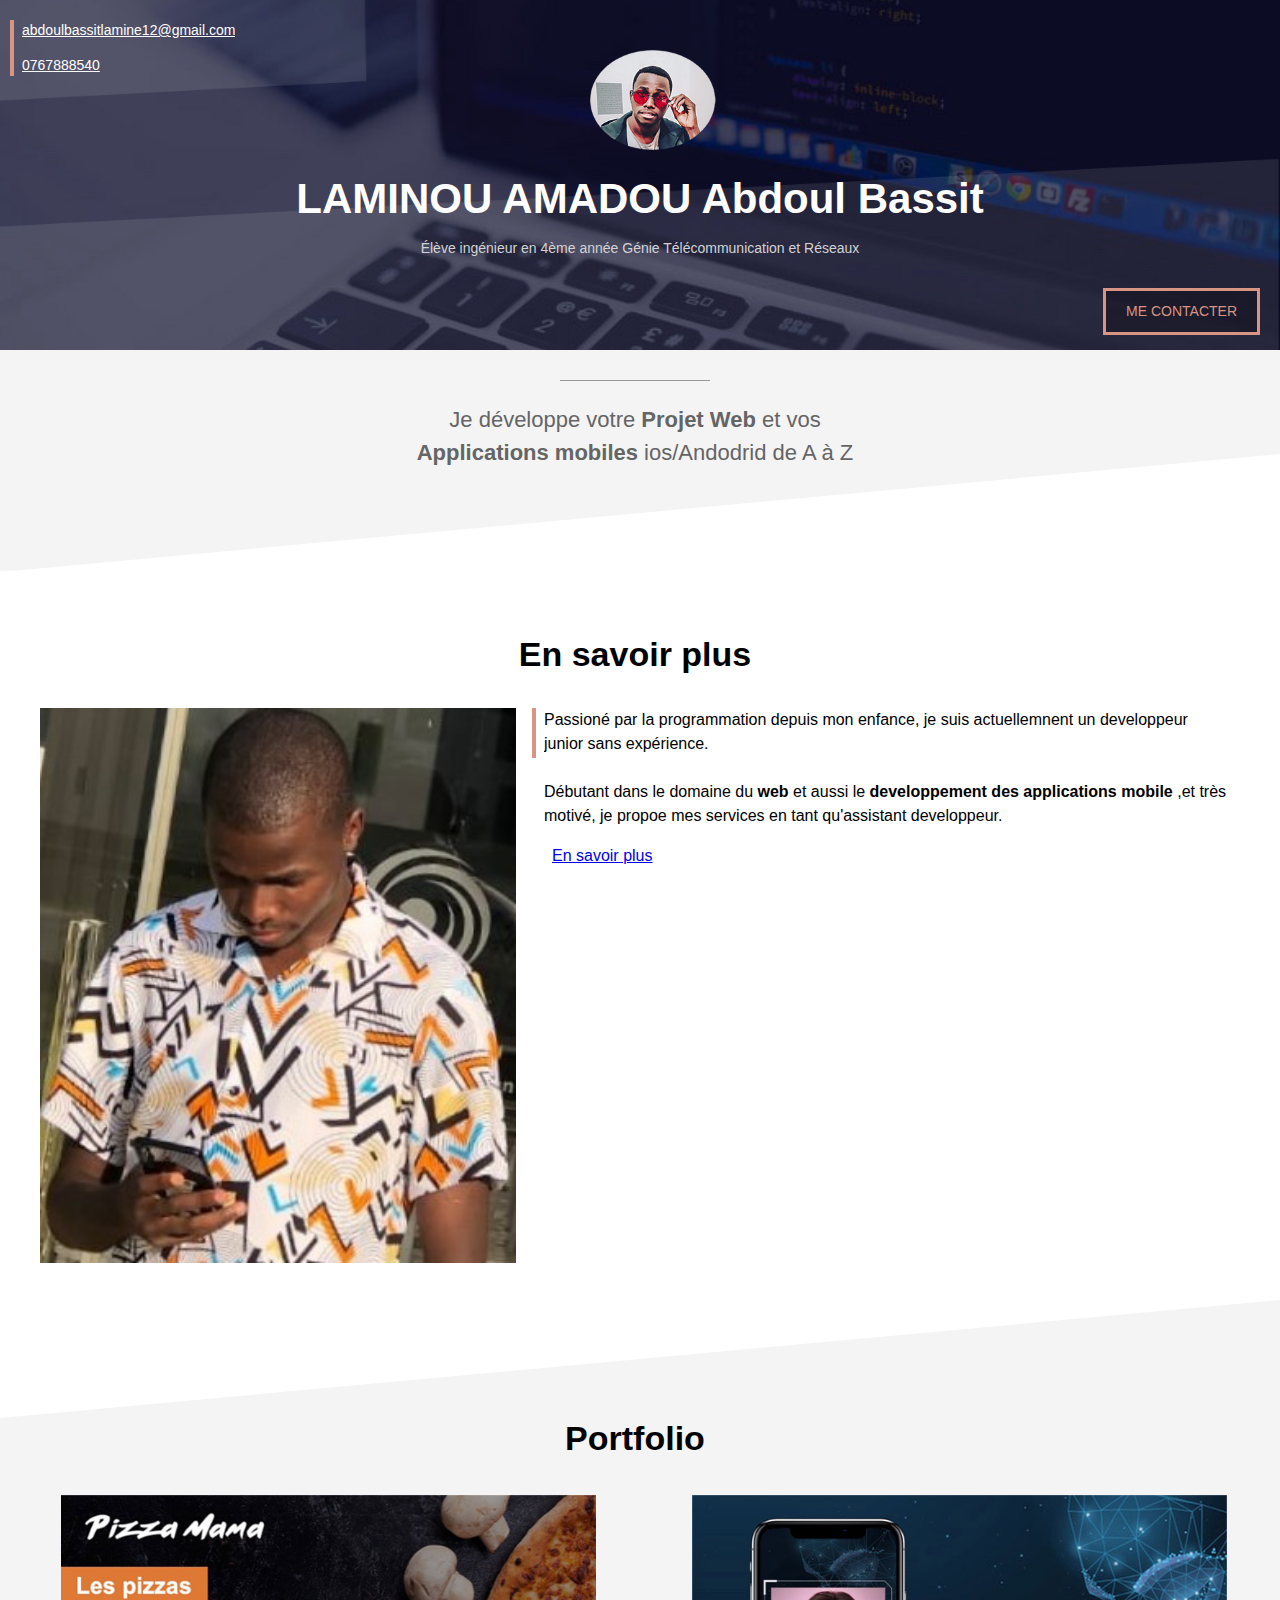
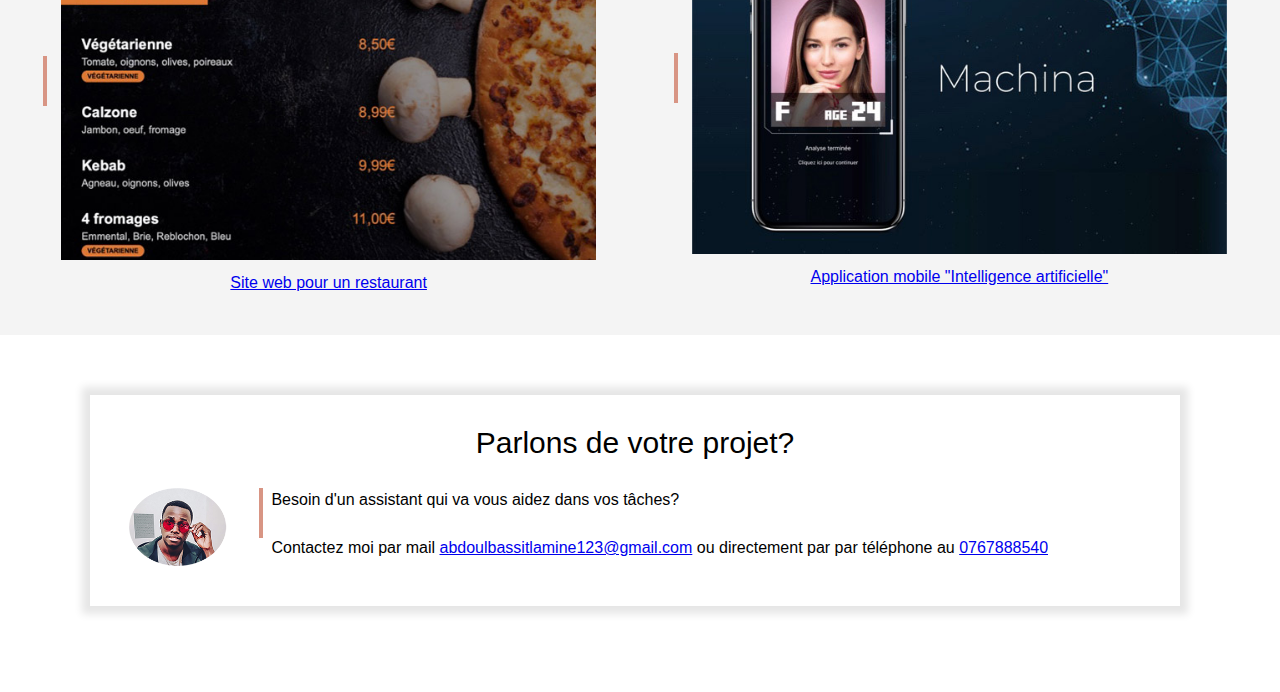
<file: index.html>
<!DOCTYPE html>
<html lang="fr">
<head>
    <meta charset="UTF-8">
    <meta http-equiv="X-UA-Compatible" content="IE=edge">
    <meta name="viewport" content="width=device-width, initial-scale=1.0">
    <title>Abdoul Bassit</title>
    <link rel="stylesheet" href="style.css">
</head>
<body>
    <!-- COUVERTURE -->
    <div class="cover">
        <img src="profile.png" class="cover-profile" alt="ma photo de profile">
        <h1>LAMINOU AMADOU Abdoul Bassit</h1>
        <p class="cover-description">Élève ingénieur en 4ème année Génie Télécommunication et Réseaux</p>
        <div style="text-align: center;">
            <a  class="contact-button" href="mailto:abdoulbassitlamine123@gmail.com"> me contacter</a>
        </div>    
    </div>
        <div class="cover-contact">
            <p><a href="mailto:abdoulbassitlamine123@gmail.com?subjetct=Contact%20depuis%20abdoulbassitlamine.">abdoulbassitlamine12@gmail.com</a></p>
            <p><a href="tel:+212767888540">0767888540</a></p>
        </div>
        <!-- SECTION GRISE 1 -->
        <div class="section-grise1 section">
            <div class="separateur"></div>
            <p>Je développe votre <b>Projet Web</b> et vos <b>Applications mobiles</b>  ios/Andodrid de A à Z</p>
        </div>
        <!-- SECTION BLANCHE-->

        <div class="section">
            <h2>En savoir plus</h2>
            <img  src="profile3.jpg" class="col-contenu" alt="">
            <div class="col-contenu text-float">
                <div class="text-avec-ligne-verticale" >
                    <p>Passioné par la programmation depuis mon enfance, je suis actuellemnent un developpeur junior sans expérience. <br><br>
                    Débutant dans le domaine du <b>web</b> et aussi le <b>developpement des applications mobile</b>  ,et très motivé, je propoe mes services en tant qu'assistant developpeur.
                    </p>
                    <a style="padding-left: 8px;" href="www.linkedin.com/in/abdoul-bassit-laminou-amadou" target="_blank">En savoir plus</a>
                </div>
              
            </div>
        </div>

        <!-- SECTION GRISE 2-->
        <div class="section-grise2 section">
            <h2>Portfolio</h2>
            <table  style="display: inline-block;" class="col-portfolio">
                <tr>
                    <td><div class="barre-vertcale"></div></td>
                    <td ><img style="width: 100%;" src="project1small.jpg" alt=""></td>
                </tr>
                <tr>
                    <td></td>
                    <td style="text-align: center;"> <a href="portfolio-site-restaurant.html">Site web pour un restaurant</a> </td>
                </tr>

            </table>

            <table  class="text-float col-portfolio">
                <tr>
                    <td><div class="barre-vertcale"></div></td>
                    <td><img style="width: 100%;" src="project2small.jpg" alt=""></td>
                </tr>
                <tr>
                    <td></td>
                    <td style="text-align: center;"> <a href="portfolio-application-ai.html">Application mobile "Intelligence artificielle"</a> </td>
                </tr>
                

            </table>
            
        </div>
        <iframe src="contact-frame.html" frameborder="0" scrolling> </iframe>
        
    </div>
</body>
</html>
</file>
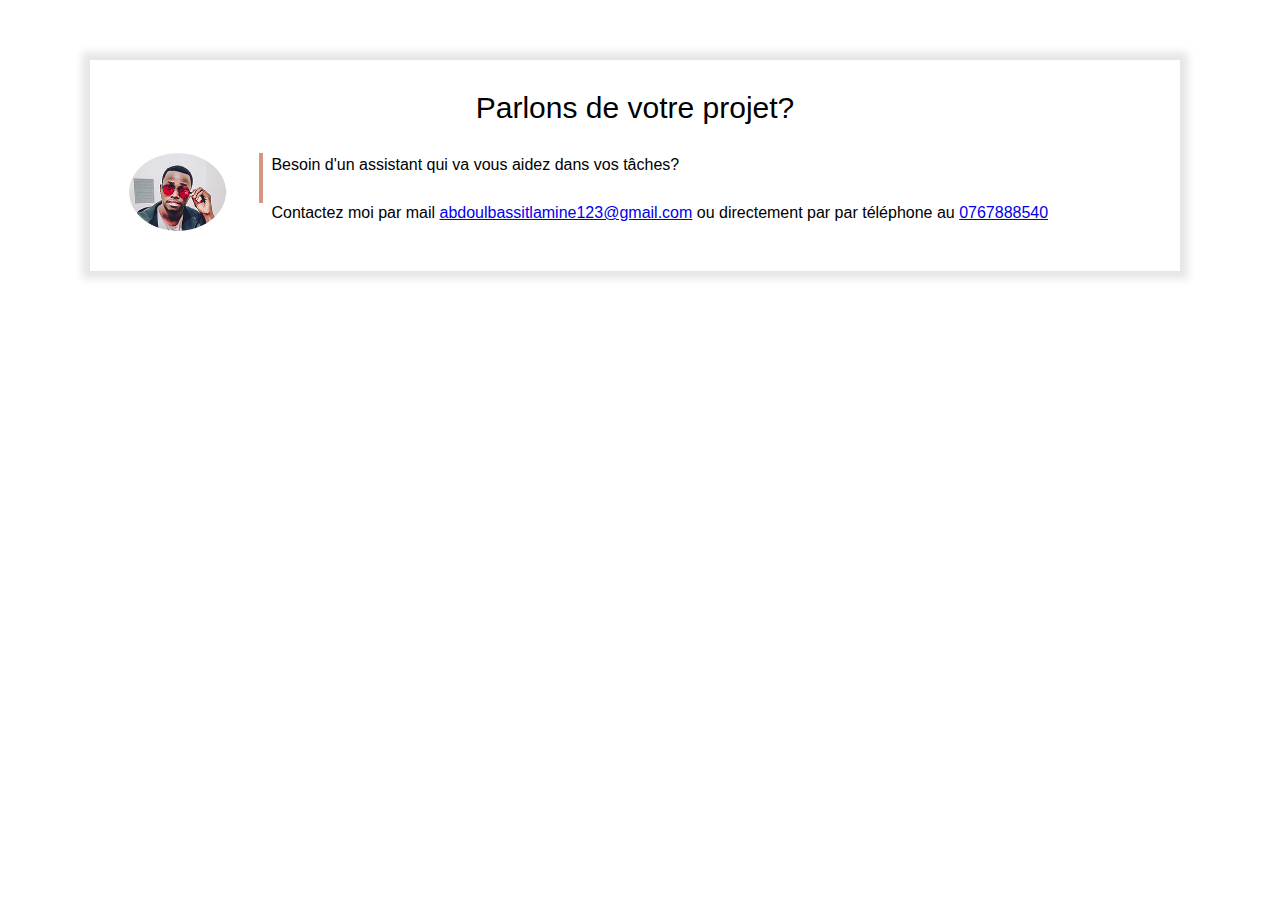
<file: contact-frame.html>
<!DOCTYPE html>
<html lang="en">
<head>
    <meta charset="UTF-8">
    <meta http-equiv="X-UA-Compatible" content="IE=edge">
    <meta name="viewport" content="width=device-width, initial-scale=1.0">
    <link rel="stylesheet" href="style.css">
    <title>Contact</title>
</head>
<body>
      <!-- SECTION BLANCHE-->
      <div class="section">
        <div class="frame">
            <p class="frame-title">Parlons de votre projet?</p>
            <table style="width: 100%;">
                <tr>
                    <td valign="top" align="center"><img  src="profile.png" alt=""></td>
                    <td>
                        <div class="text-avec-ligne-verticale marge-20" >
                            <p>Besoin d'un assistant qui va vous aidez dans vos tâches?
                                <br> <br>
                                Contactez moi par mail <a href="#">abdoulbassitlamine123@gmail.com</a> ou directement par
                                par téléphone au <a href="#">0767888540</a>
                            </p>
                    </div>
                    </td>
                </tr>
            </table>

        </div>
    </div>
    
</body>
</html>
</file>
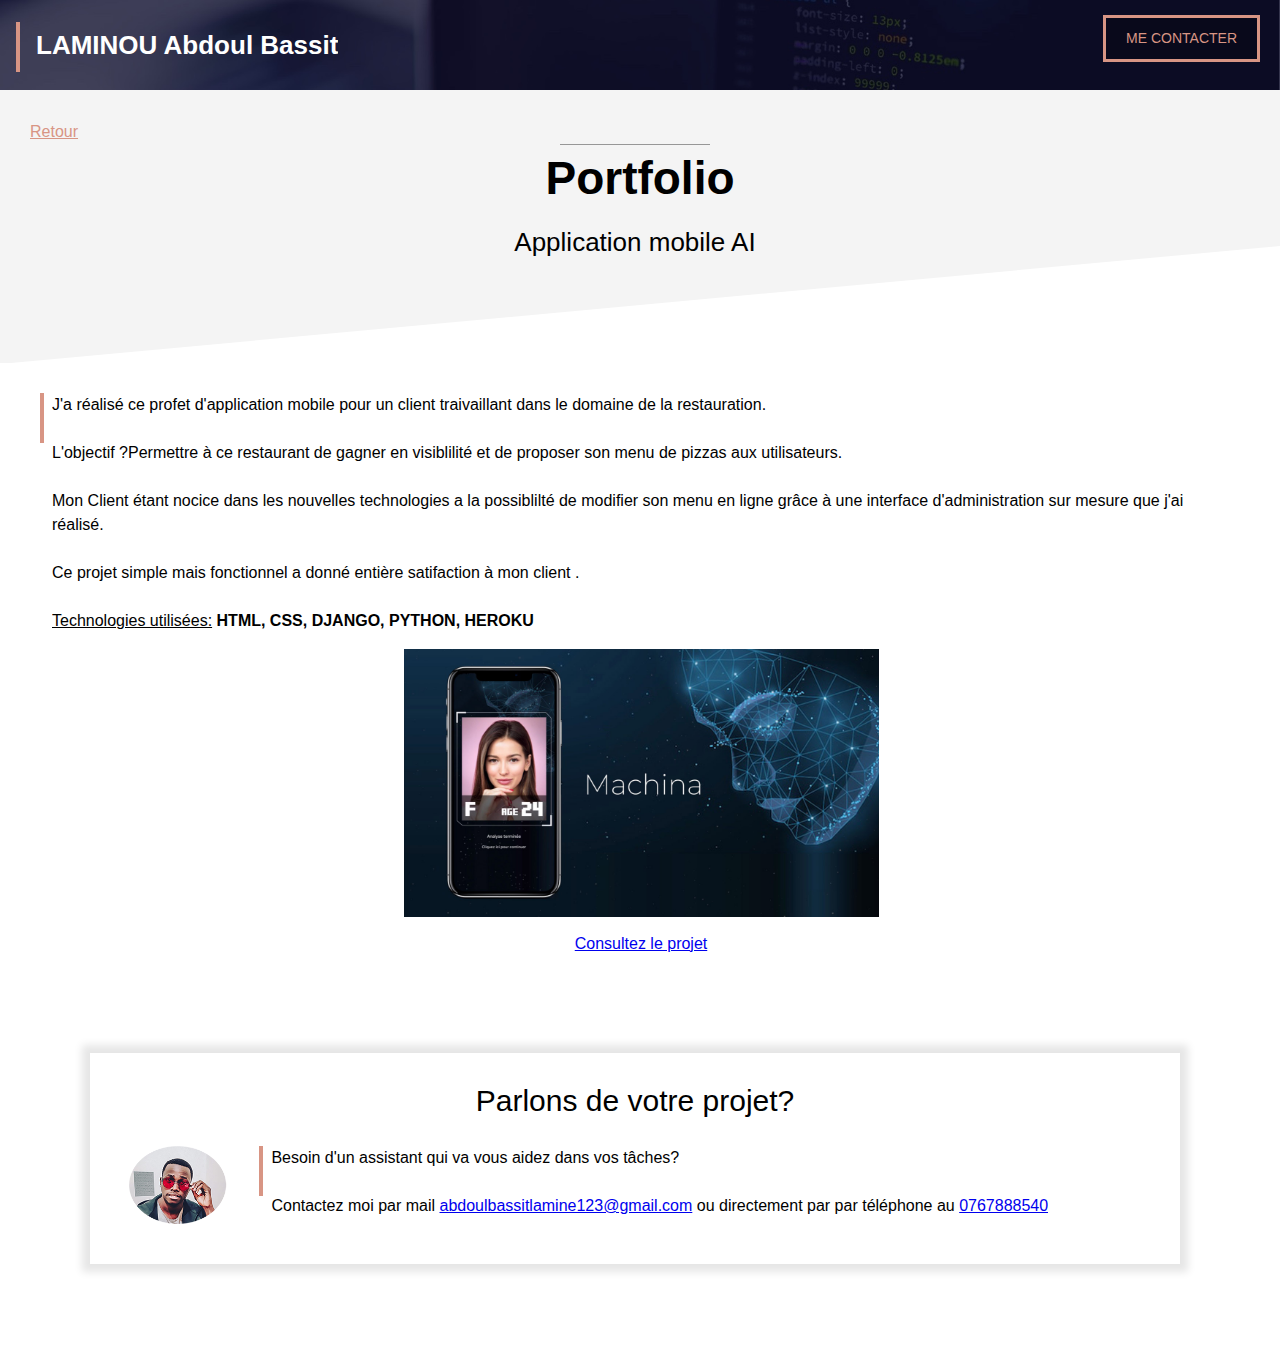
<file: portfolio-application-ai.html>
<!DOCTYPE html>
<html lang="fr">
<head>
    <meta charset="UTF-8">
    <meta http-equiv="X-UA-Compatible" content="IE=edge">
    <meta name="viewport" content="width=device-width, initial-scale=1.0">
    <title>Application mobile</title>
    <link rel="stylesheet" href="style.css">
</head>
<body>
    <!-- HEADER-->
    <div class="portfolio-header">
        <div class="text-avec-ligne-verticale" style="margin-left: 16px; margin-top: 22px;">
            <p class="portfolio-header-title">LAMINOU Abdoul Bassit</p>
        </div>
        <a  class="contact-button"  href="mailto:abdoulbassitlamine123@gmail.com"> me contacter</a>
        
    </div>
    
    <!-- SECTION GRISE TITRE -->
    <div class="section-grise1 section">
        <a class="portfolio-back" href="index.html">Retour</a>
        <div class="separateur"></div>
        <h1 class="portfolio" >Portfolio</h1>
        <h2 class="portfolio">Application mobile AI</h2>
    </div>
    
    <!-- SECTION CONTENU-->
    <div class="section">
        <div class="text-avec-ligne-verticale">
           <p style="color: black;">J'a réalisé ce profet d'application mobile pour  un client traivaillant dans le domaine de la restauration.
            <br> <br>
            L'objectif ?Permettre à ce restaurant de gagner en visiblilité et de proposer son menu de pizzas aux utilisateurs. 
            <br> <br>
            Mon Client étant nocice dans les nouvelles technologies a la possiblilté de modifier son menu en ligne grâce à une interface d'administration sur mesure que j'ai réalisé.
             <br><br>
             Ce projet simple mais fonctionnel a donné entière satifaction à mon client .
             <br><br>
            <u>Technologies utilisées:</u> <b>HTML, CSS, DJANGO, PYTHON, HEROKU</b></p>
            <div style="text-align: center;">
             <img src="project2.jpg" class="portfolio" alt="">
             <a style="display: block; margin-top: 8px;" href="#"> Consultez le projet</a>
             <!--  -->
            </div>
        </div>
    </div>
    <!-- FRAME -->
    <iframe src="contact-frame.html" frameborder="0" scrolling="no" ></iframe>
    </div>
</body>
</html>
</file>
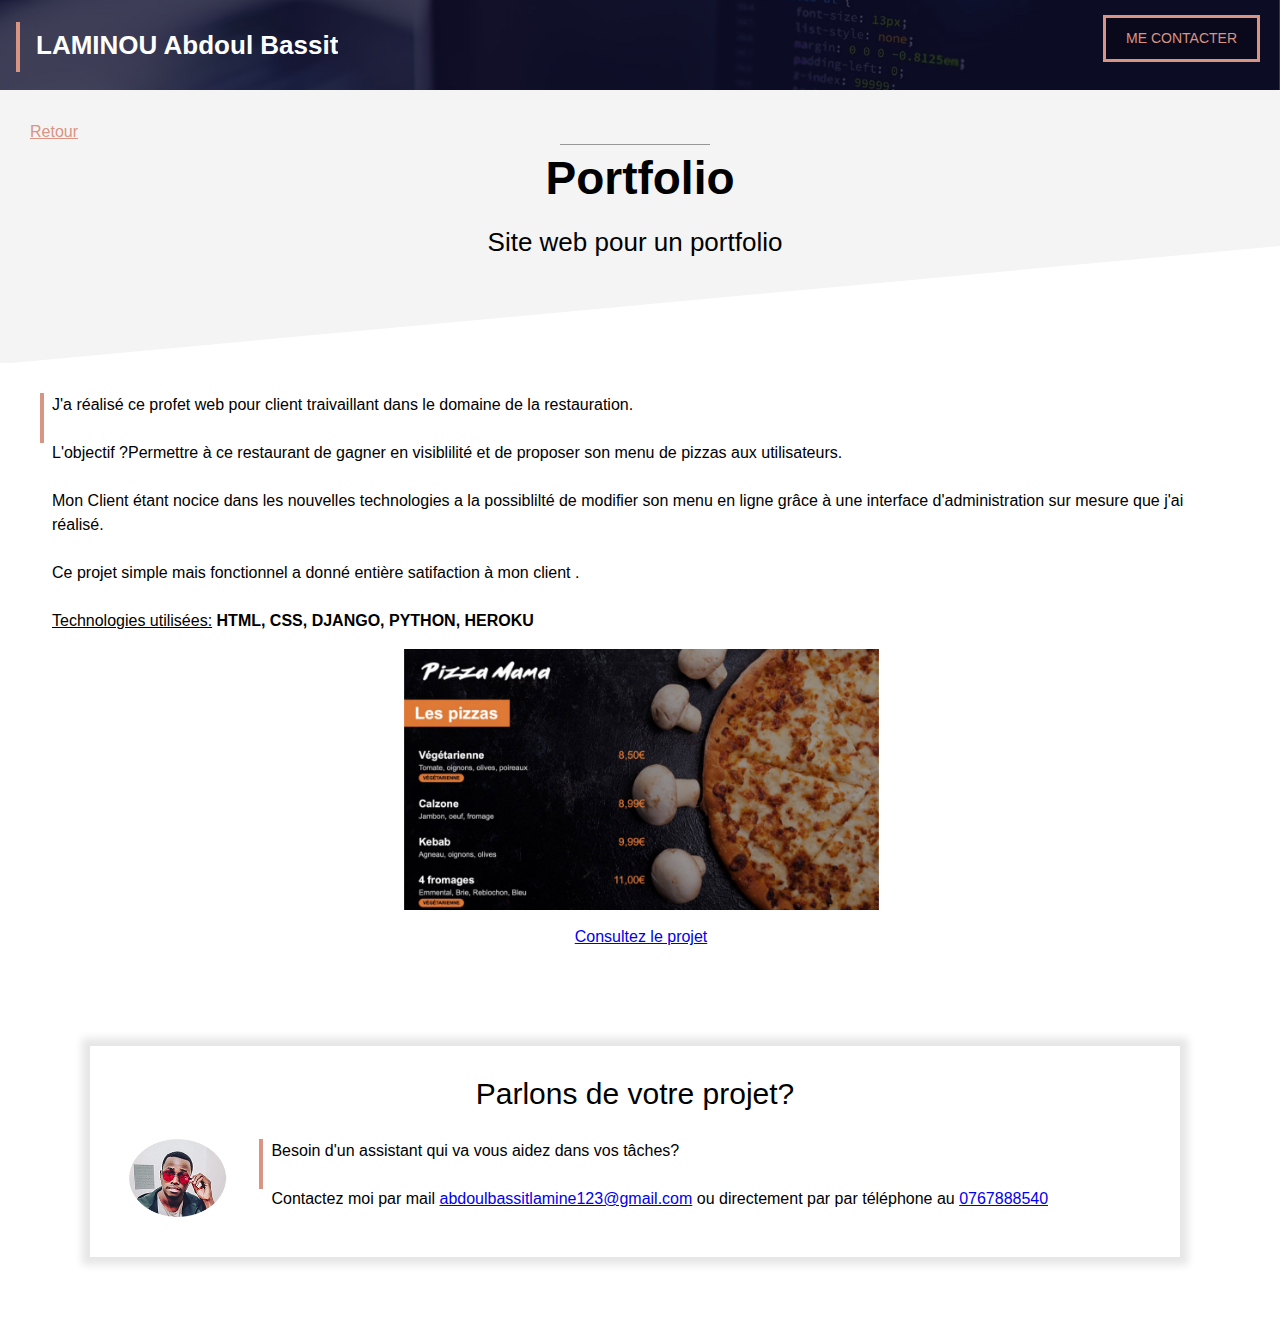
<file: portfolio-site-restaurant.html>
<!DOCTYPE html>
<html lang="fr">
<head>
    <meta charset="UTF-8">
    <meta http-equiv="X-UA-Compatible" content="IE=edge">
    <meta name="viewport" content="width=device-width, initial-scale=1.0">
    <title>Site restaurant</title>
    <link rel="stylesheet" href="style.css">
</head>
<body>
    <!-- HEADER-->
    <div class="portfolio-header">
        <div class="text-avec-ligne-verticale" style="margin-left: 16px; margin-top: 22px;">
            <p class="portfolio-header-title">LAMINOU Abdoul Bassit</p>
        </div>
        <a  class="contact-button" style="position: absolute;right: 20px;" href="mailto:abdoulbassitlamine123@gmail.com"> me contacter</a>
       
        
    </div>
    
    <!-- SECTION GRISE TITRE -->
    <div class="section-grise1 section">
        <a class="portfolio-back" href="index.html">Retour</a>
        <div class="separateur"></div>
        <h1 class="portfolio" >Portfolio</h1>
        <h2 class="portfolio">Site web pour un portfolio</h2>
    </div>
    
    <!-- SECTION CONTENU-->
    <div class="section">
        <div class="text-avec-ligne-verticale">
           <p style="color: black;">J'a réalisé ce profet web pour client traivaillant dans le domaine de la restauration.
            <br> <br>
            L'objectif ?Permettre à ce restaurant de gagner en visiblilité et de proposer son menu de pizzas aux utilisateurs. 
            <br> <br>
            Mon Client étant nocice dans les nouvelles technologies a la possiblilté de modifier son menu en ligne grâce à une interface d'administration sur mesure que j'ai réalisé.
             <br><br>
             Ce projet simple mais fonctionnel a donné entière satifaction à mon client .
             <br><br>
            <u>Technologies utilisées:</u> <b>HTML, CSS, DJANGO, PYTHON, HEROKU</b></p>
            <div style="text-align: center;">
             <img src="project1.jpg" class="portfolio" alt="">
             <a style="display: block; margin-top: 8px;" href="#"> Consultez le projet</a>
             <!--  -->
            </div>
        </div>
    </div>
    <!-- FRAME -->
    <div class="separateur display-mobile"></div>
    <iframe src="contact-frame.html" frameborder="0" scrolling="no" ></iframe>
    </div>
</body>
</html>
</file>
<file: style.css>
*{
    overflow: auto;
    box-sizing: border-box;
}

:root{
    --color1: #D89584;
    --color2: #F4F4F4;
}
body{
    margin: 0;
    font-family: arial;
    line-height: 1.5;
}

iframe{
    width: 100%;
    height: 350px;
}
div.cover{
    background: url("cover_overlay.png") no-repeat center/100% 100%,url("cover.jpg") no-repeat center/cover;
    height: 350px;
    position: relative;


}
img.cover-profile{
    height: 100px;
    position: relative;
    left: 50%;
    margin-left:-50px ;
    margin-top: 50px;

}
h1{
    color: white;
    text-align: center;
    font-size: 42px;
    margin-top: 10px;
    margin-bottom: 0;
}
div.cover p.cover-description {
    margin-top: 8px;
    color: lightgray;
    text-align: center;
    font-size: 14px;
}
div.cover-contact,div.nom-avec-barre-verticale{
   /* background-color: red; */
    position: absolute;
    top: 20px;
    left: 10px;
    border-left: 4px solid var(--color1);
    padding-left: 8px;

}
div.cover-contact  p{
    text-align: left;
    margin-top: 0;
    margin-bottom: 0;
}
div.cover-contact  p:first-child{
    margin-bottom: 14px;

}
div.cover-contact *{
    color: white;
    font-size: 14px;
}
a.contact-button{
    position: absolute;
    right: 20px;
    text-transform: uppercase;
    border: 3px solid var(--color1);
    padding: 10px 20px;
    color: var(--color1);
    display: inline-block;
    background-color: #00000040;
    text-decoration: none;
    margin-top: 0;
    margin-bottom: 0;
    font-size: 14px;
}
a.contact-button:hover{
    color: white;
    border: 3px solid white;
}
.section{
    padding-left: 40px;
    padding-right: 50px;
    padding-top: 30px;
    padding-bottom: 30px;
}
div.section-grise1{
    background: url("triangle2white.svg") no-repeat center bottom -1px /100% ;
    background-color: var(--color2);
    padding-bottom: 80px;

}
div.section-grise2{
    background: url("triangle1white.svg") no-repeat center top/100% ;
    background-color: var(--color2);
    padding-top: 85px;

}

@media only screen and (min-width: 700px){
    a.contact-button{
        margin-top: 15px;
    }
}

h2{
    text-align: center;
    font-size: 34px;
}

div.separateur{
    height: 1px;
    width: 150px;
    background-color: #979797;
    position: relative;
    left: 50%;
    margin-left: -75px;

  
}

div.section-grise1 p{
    font-size: 22px;
    color: #656565;
    text-align: center;
    max-width: 450px;
    margin-left: auto;
    margin-right: auto;

}


img.col-contenu{
    width: 40%;
}
div.col-contenu{
    width: 60%;
    padding-left: 16px;
}
.text-float{
    float: right;
}

div.text-avec-ligne-verticale{
    overflow: visible;
    border-left: 4px solid var(--color1);
    height: 50px;
    display: inline-block ;
    padding-left: 8px;

}
div.text-avec-ligne-verticale p{
    margin-top: 0;

}

div.barre-vertcale{
    height: 50px;
    width: 4px;
    background-color: var(--color1);
    margin-right: 10px;
}

.col-portfolio{
    width: 47%;
}

div.frame{
    margin: 30px 50px;
    padding: 20px 30px;
    background-color: white;
    box-shadow: 0px 0px 8px 8px rgba(0, 0, 0, 0.1);
}


p.frame-title{
    font-size: 30px;
    margin-top: 5px;
    margin-bottom: 20px;
    text-align: center;
}


/* Portfolio */
div.portfolio-header{
    height: 90px;
    background: url("header.jpg") no-repeat center/cover;
    position: relative;
    overflow: hidden;

}

.portfolio-header-title{
    font-size: 26px;
    font-weight: bold;
    color: white;
    padding-top: 4px;
    padding-left: 8px;
}

h1.portfolio{
    font-size: 46px;
    color: black;
    line-height: 1;
    padding-left: 10px;

}
h2.portfolio{
    font-size: 26px;
    color: black;
    font-weight: normal;

}

a.portfolio-back{
    color: var(--color1);
    margin-left: -10px;
}

img.portfolio{
    width: 70%;
    max-width: 475px;
}

div.frame img{
    width: 100px;
   }
.marge-20{
    margin-left: 20px;
}

.display-mobile{
    display: none;
}

@media only screen and (max-width : 788px) {
    img.cover-profile{
        height: 90px;
        position: relative;
        left: 50%;
        margin-left:-50px ;
        margin-top: 75pxpx;
    
    }
    h1{
        font-size: 38px;
        margin-top:6px;
        margin-bottom: 0;

       
    }
    div.cover p.cover-description {
        margin-top: 2px;
        font-size: 13px;
    }
    .section{
        padding-left: 20px;
        padding-right: 20px;
    }
    div.section-grise1{
        padding-bottom: 40px;
    }

    h2{
        font-size: 30px;
    }

    div.cover{
        height: 340px;
    
    }

    div.cover h1{
        font-size: 30px;
    }
    div.cover p.cover-description {
        margin-bottom: 2px;
    }

    div.section-grise1 p{
        margin: 15px auto;
    }

   

    .col-portfolio{
        width: 100%;
        margin-bottom: 20px;
    }
    img.col-contenu{
        width: 100%;
    }
    div.col-contenu{
        width: 100%;
        padding-left: 0;
        margin-top: 20px;
    }

    div.frame{
        margin: 0 0;
        padding: 0 0;
        box-shadow: none;

       
    }

   div.frame img{
    width: 70px;
   }

    .marge-20{
        margin-left: 0;
    }

    iframe{
        height: 300x;
    }

    .portfolio-header-title{
        font-size: 14px;
        padding-top: 4px;
        padding-left: 8px;
    }

    a.contact-button{
        margin-top: 17px;
        right: 2px;
        padding: 7px 15px;
        font-size: 12px;
    }
    h2.portfolio{
        font-size: 22px;

    }
    img.portfolio{
        width: 100%;
    }
    .display-mobile{
        display: block;
    }
}
</file>
